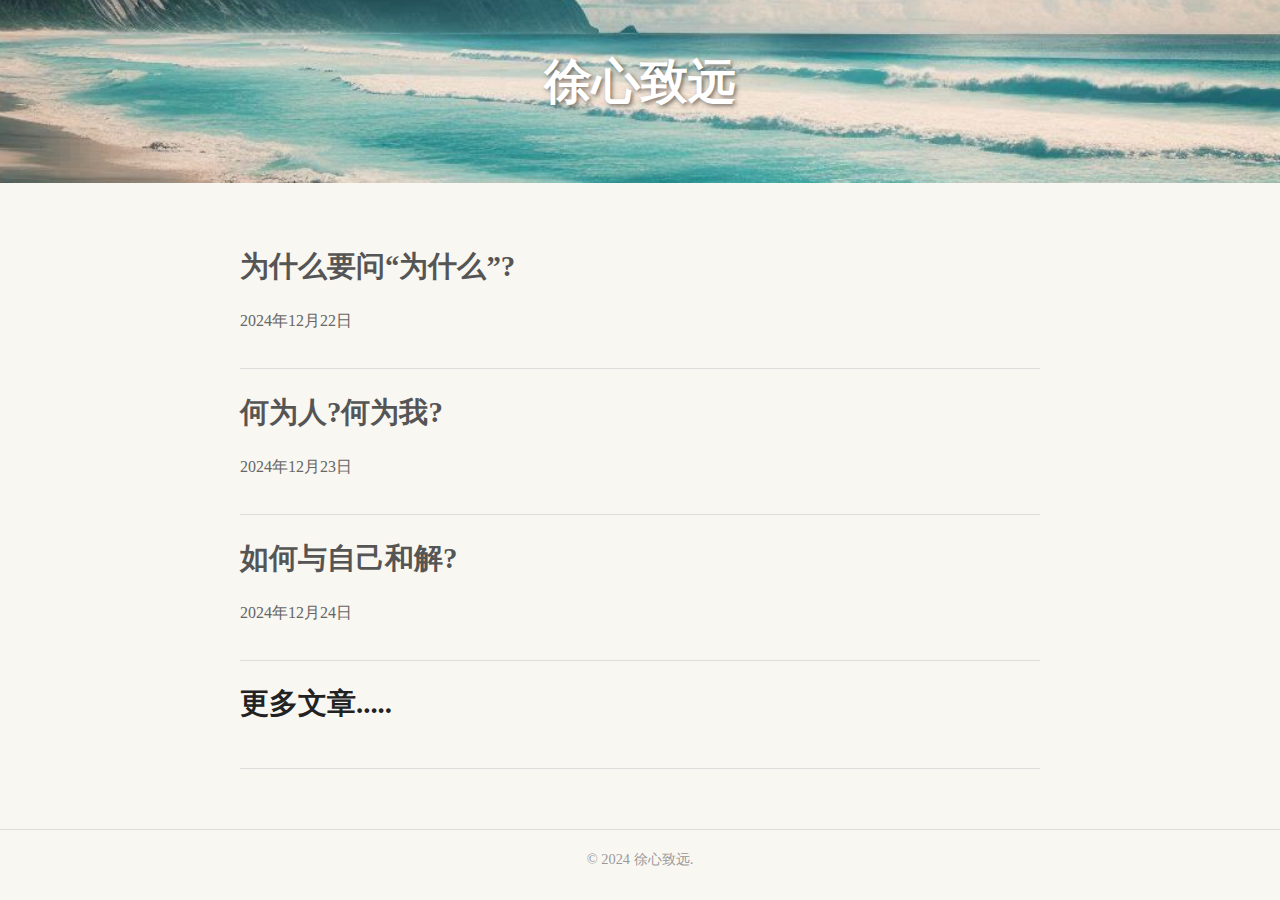
<file: index.html>
<!DOCTYPE html>
<html lang="en">
<head>
    <meta charset="UTF-8">
    <meta name="viewport" content="width=device-width, initial-scale=1.0">
    <title>徐心致远</title>
    <style>
        body {
            font-family: 'Georgia', serif;
            margin: 0;
            padding: 0;
            background-color: #f9f7f2;
            color: #333;
        }
        header {
            background: url('header_background.JPG') no-repeat center/cover;
            text-align: center;
            padding: 50px 20px;
            color: #fff;
        }
        header h1 {
            font-size: 3rem;
            margin: 0;
            text-shadow: 2px 2px 4px rgba(0, 0, 0, 0.5);
        }
        header p {
            font-size: 1.2rem;
            margin-top: 10px;
        }
        .container {
            max-width: 800px;
            margin: 20px auto;
            padding: 20px;
        }
        .article-preview {
            border-bottom: 1px solid #ddd;
            padding-bottom: 20px;
            margin-bottom: 20px;
        }
        .article-preview h2 {
            font-size: 1.8rem;
            color: #222;
        }
        .article-preview a {
            text-decoration: none;
            color: #555;
        }
        .article-preview a:hover {
            color: #000;
        }
        .article-preview p {
            font-size: 1rem;
            color: #666;
        }
        footer {
            text-align: center;
            padding: 20px;
            font-size: 0.9rem;
            color: #999;
            border-top: 1px solid #ddd;
        }
    </style>
</head>
<body>
    <header>
        <h1>徐心致远</h1>
        <p></p>
    </header>
    <div class="container">
        <div class="article-preview">
            <h2><a href="article.html">为什么要问“为什么”?</a></h2>
            <p>2024年12月22日</p>
            <p></p>
        </div>
        <div class="article-preview">
            <h2><a href="article1.html">何为人?何为我?</a></h2>
            <p>2024年12月23日</p>
            <p></p>
        </div>     
        <div class="article-preview">
            <h2><a href="article2.html">如何与自己和解?</a></h2>
            <p>2024年12月24日</p>
            <p></p>
        </div>  
        <div class="article-preview">
            <h2>更多文章.....</h2>
        </div>       
    </div>
    <footer>
        &copy; 2024 徐心致远.
    </footer>
</body>
</html>
</file>
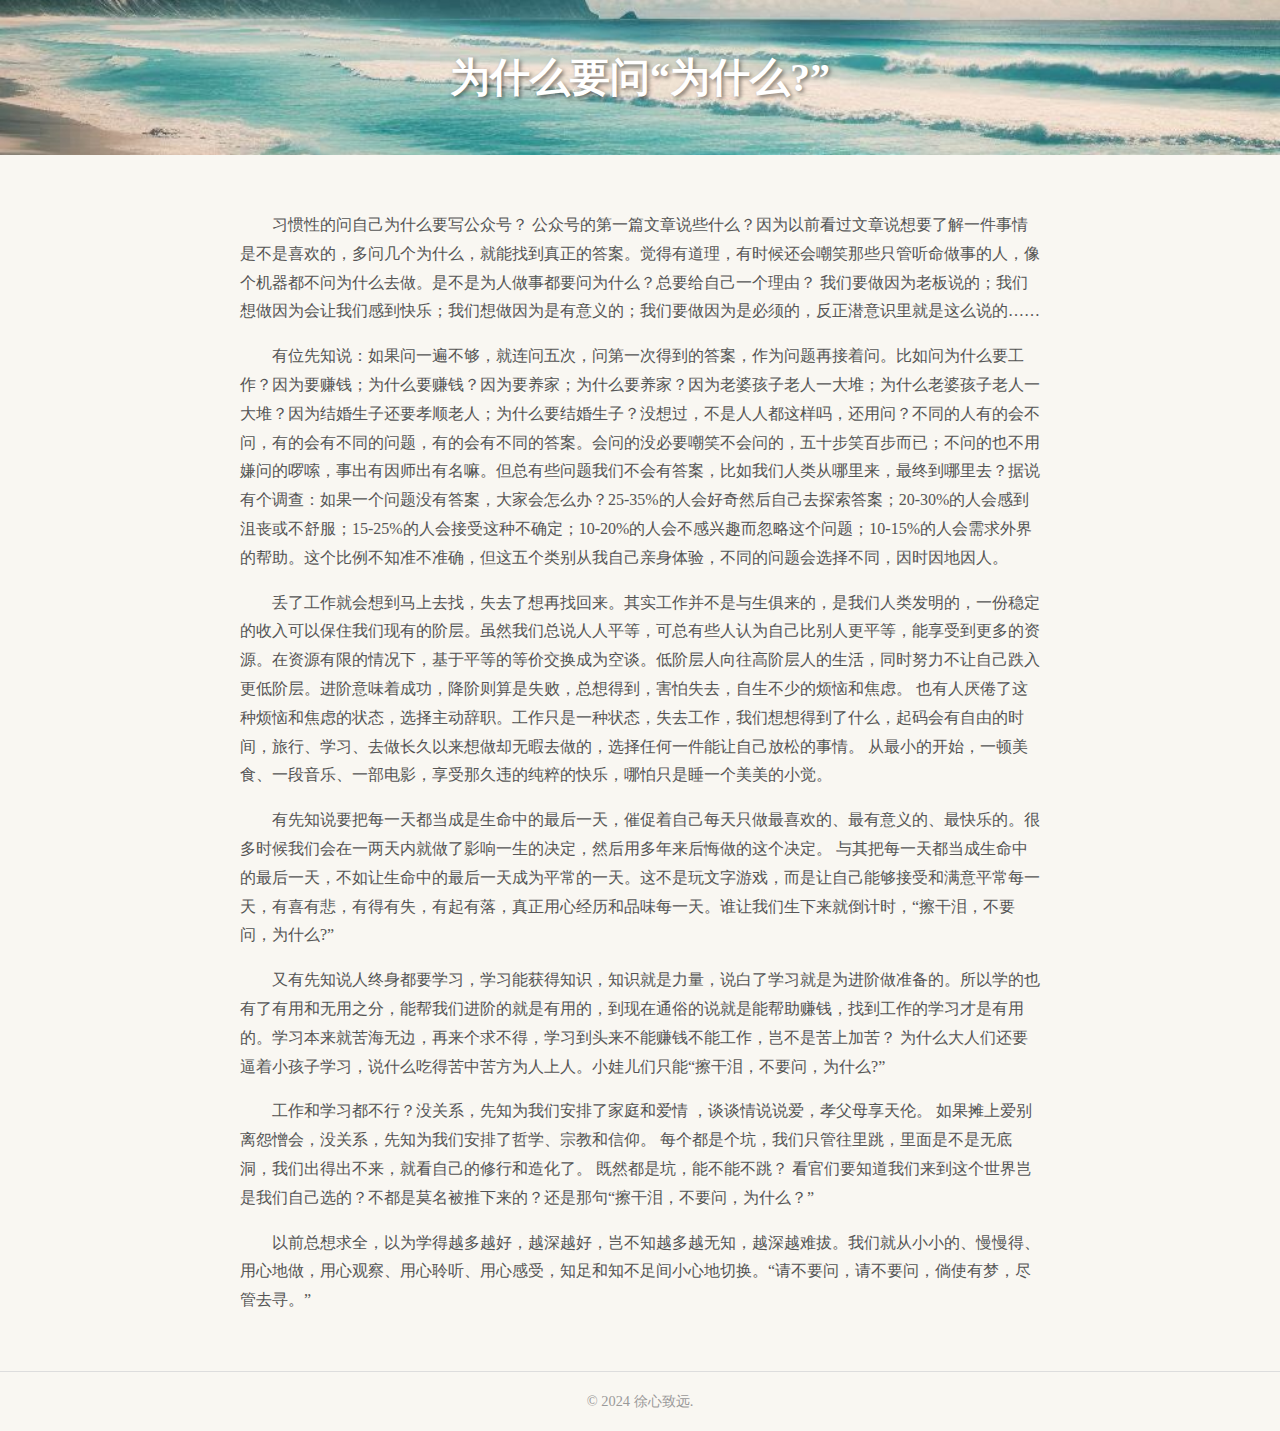
<file: article.html>
<!DOCTYPE html>
<html lang="en">
<head>
    <meta charset="UTF-8">
    <meta name="viewport" content="width=device-width, initial-scale=1.0">
    <title>徐心致远 - 为什么要问“为什么?”</title>
    <style>
        body {
            font-family: 'Georgia', serif;
            margin: 0;
            padding: 0;
            background-color: #f9f7f2;
            color: #333;
        }
        header {
            background: url('header_background.JPG') no-repeat center/cover;
            text-align: center;
            padding: 50px 20px;
            color: #fff;
        }
        header h1 {
            font-size: 2.5rem;
            margin: 0;
            text-shadow: 2px 2px 4px rgba(0, 0, 0, 0.5);
        }
        .container {
            max-width: 800px;
            margin: 20px auto;
            padding: 20px;
        }
        article {
            line-height: 1.8;
            font-size: 1rem;
            color: #555;
        }
        article h2 {
            font-size: 1.5rem;
            color: #333;
            margin-bottom: 10px;
        }
        article p {
            text-indent: 2em;
        }
        footer {
            text-align: center;
            padding: 20px;
            font-size: 0.9rem;
            color: #999;
            border-top: 1px solid #ddd;
        }
    </style>
</head>
<body>
    <header>
        <h1>为什么要问“为什么?”</h1>
    </header>
    <div class="container">
        <article>
            <p>习惯性的问自己为什么要写公众号？ 公众号的第一篇文章说些什么？因为以前看过文章说想要了解一件事情是不是喜欢的，多问几个为什么，就能找到真正的答案。觉得有道理，有时候还会嘲笑那些只管听命做事的人，像个机器都不问为什么去做。是不是为人做事都要问为什么？总要给自己一个理由？ 我们要做因为老板说的；我们想做因为会让我们感到快乐；我们想做因为是有意义的；我们要做因为是必须的，反正潜意识里就是这么说的……</p>

            <p>有位先知说：如果问一遍不够，就连问五次，问第一次得到的答案，作为问题再接着问。比如问为什么要工作？因为要赚钱；为什么要赚钱？因为要养家；为什么要养家？因为老婆孩子老人一大堆；为什么老婆孩子老人一大堆？因为结婚生子还要孝顺老人；为什么要结婚生子？没想过，不是人人都这样吗，还用问？不同的人有的会不问，有的会有不同的问题，有的会有不同的答案。会问的没必要嘲笑不会问的，五十步笑百步而已；不问的也不用嫌问的啰嗦，事出有因师出有名嘛。但总有些问题我们不会有答案，比如我们人类从哪里来，最终到哪里去？据说有个调查：如果一个问题没有答案，大家会怎么办？25-35%的人会好奇然后自己去探索答案；20-30%的人会感到沮丧或不舒服；15-25%的人会接受这种不确定；10-20%的人会不感兴趣而忽略这个问题；10-15%的人会需求外界的帮助。这个比例不知准不准确，但这五个类别从我自己亲身体验，不同的问题会选择不同，因时因地因人。</p>

            <p>丢了工作就会想到马上去找，失去了想再找回来。其实工作并不是与生俱来的，是我们人类发明的，一份稳定的收入可以保住我们现有的阶层。虽然我们总说人人平等，可总有些人认为自己比别人更平等，能享受到更多的资源。在资源有限的情况下，基于平等的等价交换成为空谈。低阶层人向往高阶层人的生活，同时努力不让自己跌入更低阶层。进阶意味着成功，降阶则算是失败，总想得到，害怕失去，自生不少的烦恼和焦虑。 也有人厌倦了这种烦恼和焦虑的状态，选择主动辞职。工作只是一种状态，失去工作，我们想想得到了什么，起码会有自由的时间，旅行、学习、去做长久以来想做却无暇去做的，选择任何一件能让自己放松的事情。 从最小的开始，一顿美食、一段音乐、一部电影，享受那久违的纯粹的快乐，哪怕只是睡一个美美的小觉。</p>

            <p>有先知说要把每一天都当成是生命中的最后一天，催促着自己每天只做最喜欢的、最有意义的、最快乐的。很多时候我们会在一两天内就做了影响一生的决定，然后用多年来后悔做的这个决定。 与其把每一天都当成生命中的最后一天，不如让生命中的最后一天成为平常的一天。这不是玩文字游戏，而是让自己能够接受和满意平常每一天，有喜有悲，有得有失，有起有落，真正用心经历和品味每一天。谁让我们生下来就倒计时，“擦干泪，不要问，为什么?”</p>

            <p>又有先知说人终身都要学习，学习能获得知识，知识就是力量，说白了学习就是为进阶做准备的。所以学的也有了有用和无用之分，能帮我们进阶的就是有用的，到现在通俗的说就是能帮助赚钱，找到工作的学习才是有用的。学习本来就苦海无边，再来个求不得，学习到头来不能赚钱不能工作，岂不是苦上加苦？ 为什么大人们还要逼着小孩子学习，说什么吃得苦中苦方为人上人。小娃儿们只能“擦干泪，不要问，为什么?”</p>

            <p>工作和学习都不行？没关系，先知为我们安排了家庭和爱情 ，谈谈情说说爱，孝父母享天伦。 如果摊上爱别离怨憎会，没关系，先知为我们安排了哲学、宗教和信仰。 每个都是个坑，我们只管往里跳，里面是不是无底洞，我们出得出不来，就看自己的修行和造化了。 既然都是坑，能不能不跳？ 看官们要知道我们来到这个世界岂是我们自己选的？不都是莫名被推下来的？还是那句“擦干泪，不要问，为什么？”</p>

            <p>以前总想求全，以为学得越多越好，越深越好，岂不知越多越无知，越深越难拔。我们就从小小的、慢慢得、用心地做，用心观察、用心聆听、用心感受，知足和知不足间小心地切换。“请不要问，请不要问，倘使有梦，尽管去寻。”</p>
        </article>
    </div>
    <footer>
        &copy; 2024 徐心致远.
    </footer>
</body>
</html>
</file>
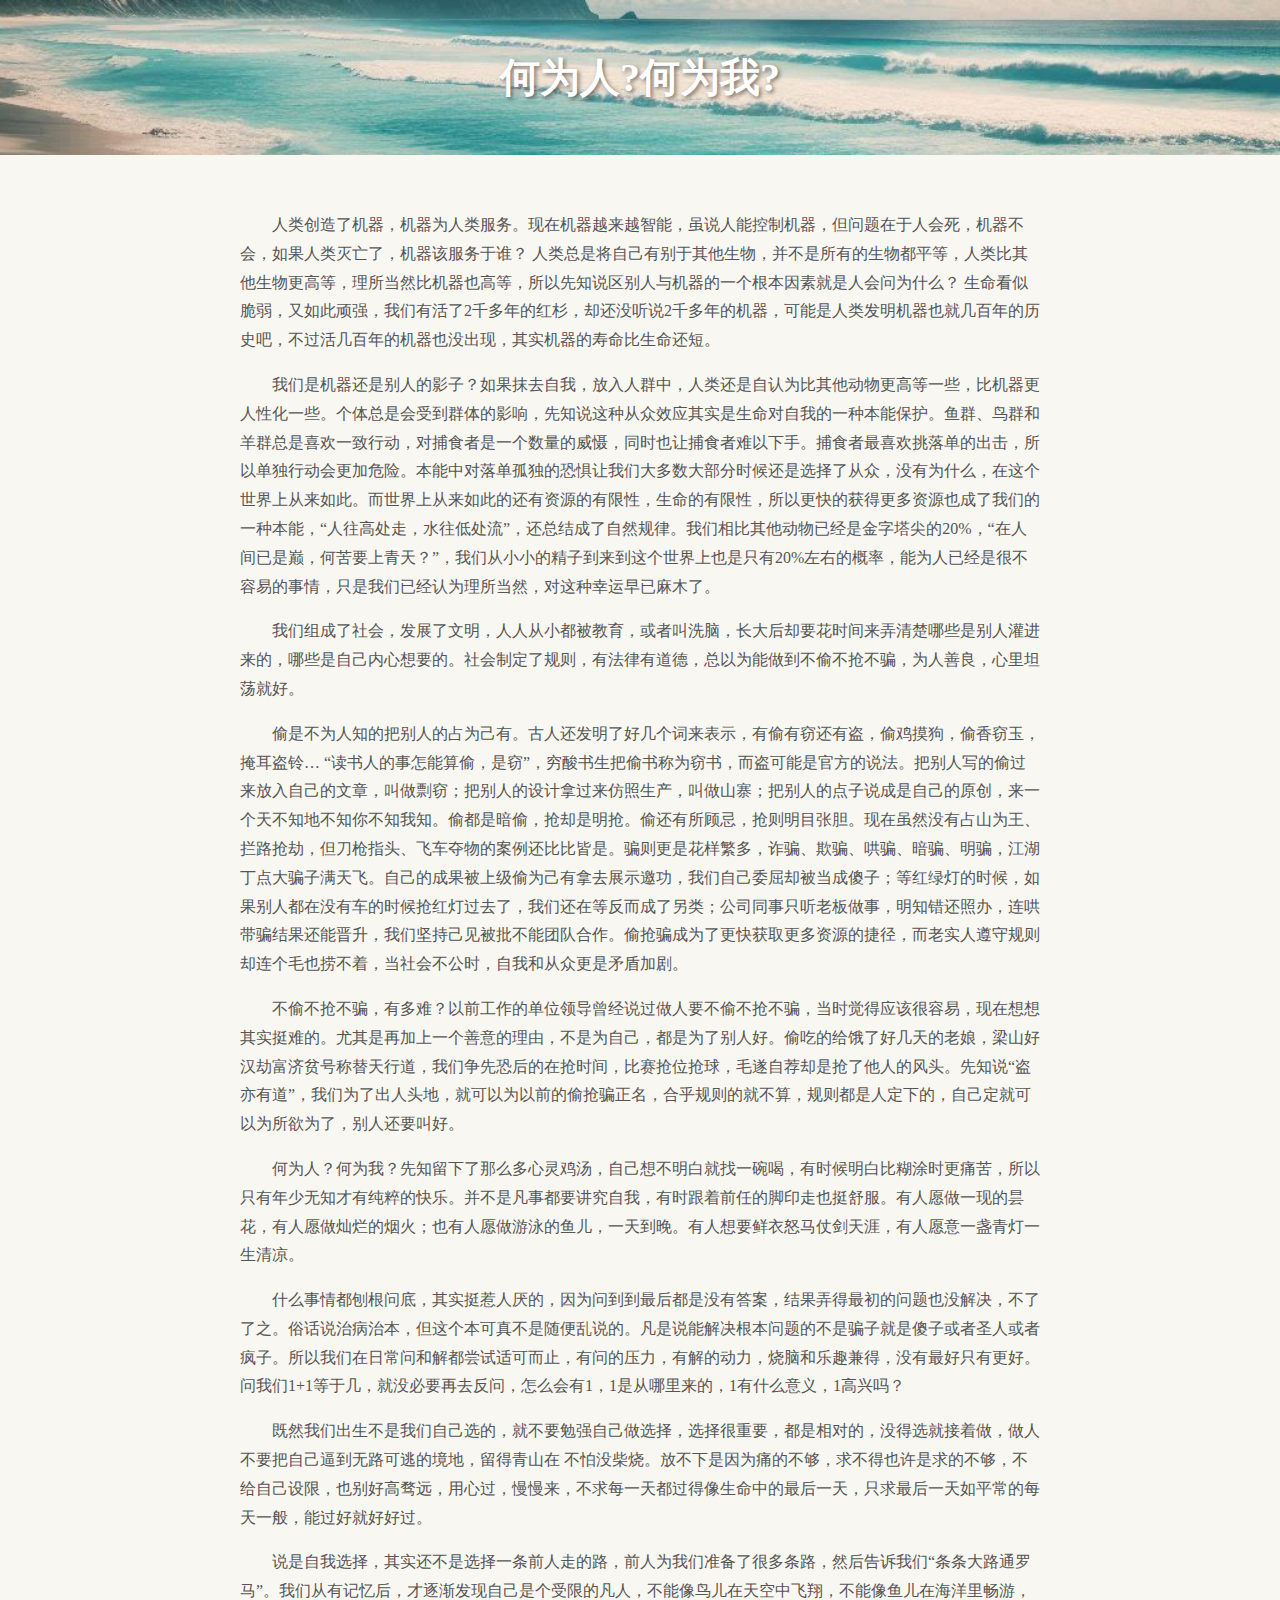
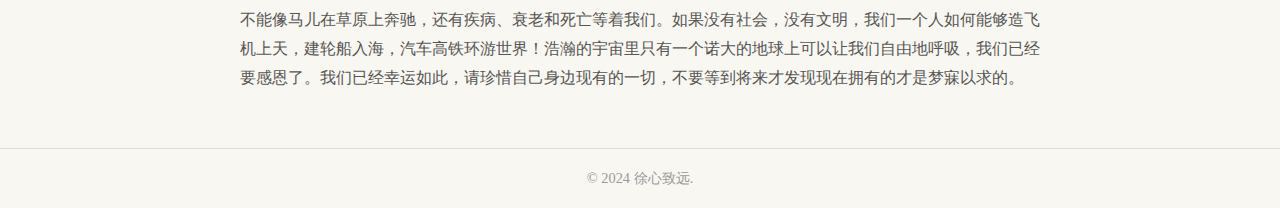
<file: article1.html>
<!DOCTYPE html>
<html lang="en">
<head>
    <meta charset="UTF-8">
    <meta name="viewport" content="width=device-width, initial-scale=1.0">
    <title>徐心致远 - 何为人?何为我?</title>
    <style>
        body {
            font-family: 'Georgia', serif;
            margin: 0;
            padding: 0;
            background-color: #f9f7f2;
            color: #333;
        }
        header {
            background: url('header_background.JPG') no-repeat center/cover;
            text-align: center;
            padding: 50px 20px;
            color: #fff;
        }
        header h1 {
            font-size: 2.5rem;
            margin: 0;
            text-shadow: 2px 2px 4px rgba(0, 0, 0, 0.5);
        }
        .container {
            max-width: 800px;
            margin: 20px auto;
            padding: 20px;
        }
        article {
            line-height: 1.8;
            font-size: 1rem;
            color: #555;
        }
        article h2 {
            font-size: 1.5rem;
            color: #333;
            margin-bottom: 10px;
        }
        article p {
            text-indent: 2em;
        }
        footer {
            text-align: center;
            padding: 20px;
            font-size: 0.9rem;
            color: #999;
            border-top: 1px solid #ddd;
        }
    </style>
</head>
<body>
    <header>
        <h1>何为人?何为我?</h1>
    </header>
    <div class="container">
        <article>
            <p>人类创造了机器，机器为人类服务。现在机器越来越智能，虽说人能控制机器，但问题在于人会死，机器不会，如果人类灭亡了，机器该服务于谁？ 人类总是将自己有别于其他生物，并不是所有的生物都平等，人类比其他生物更高等，理所当然比机器也高等，所以先知说区别人与机器的一个根本因素就是人会问为什么？ 生命看似脆弱，又如此顽强，我们有活了2千多年的红杉，却还没听说2千多年的机器，可能是人类发明机器也就几百年的历史吧，不过活几百年的机器也没出现，其实机器的寿命比生命还短。</p>

<p>我们是机器还是别人的影子？如果抹去自我，放入人群中，人类还是自认为比其他动物更高等一些，比机器更人性化一些。个体总是会受到群体的影响，先知说这种从众效应其实是生命对自我的一种本能保护。鱼群、鸟群和羊群总是喜欢一致行动，对捕食者是一个数量的威慑，同时也让捕食者难以下手。捕食者最喜欢挑落单的出击，所以单独行动会更加危险。本能中对落单孤独的恐惧让我们大多数大部分时候还是选择了从众，没有为什么，在这个世界上从来如此。而世界上从来如此的还有资源的有限性，生命的有限性，所以更快的获得更多资源也成了我们的一种本能，“人往高处走，水往低处流”，还总结成了自然规律。我们相比其他动物已经是金字塔尖的20%，“在人间已是巅，何苦要上青天？”，我们从小小的精子到来到这个世界上也是只有20%左右的概率，能为人已经是很不容易的事情，只是我们已经认为理所当然，对这种幸运早已麻木了。</p>
<p>我们组成了社会，发展了文明，人人从小都被教育，或者叫洗脑，长大后却要花时间来弄清楚哪些是别人灌进来的，哪些是自己内心想要的。社会制定了规则，有法律有道德，总以为能做到不偷不抢不骗，为人善良，心里坦荡就好。</p>

<p>偷是不为人知的把别人的占为己有。古人还发明了好几个词来表示，有偷有窃还有盗，偷鸡摸狗，偷香窃玉，掩耳盗铃… “读书人的事怎能算偷，是窃”，穷酸书生把偷书称为窃书，而盗可能是官方的说法。把别人写的偷过来放入自己的文章，叫做剽窃；把别人的设计拿过来仿照生产，叫做山寨；把别人的点子说成是自己的原创，来一个天不知地不知你不知我知。偷都是暗偷，抢却是明抢。偷还有所顾忌，抢则明目张胆。现在虽然没有占山为王、拦路抢劫，但刀枪指头、飞车夺物的案例还比比皆是。骗则更是花样繁多，诈骗、欺骗、哄骗、暗骗、明骗，江湖丁点大骗子满天飞。自己的成果被上级偷为己有拿去展示邀功，我们自己委屈却被当成傻子；等红绿灯的时候，如果别人都在没有车的时候抢红灯过去了，我们还在等反而成了另类；公司同事只听老板做事，明知错还照办，连哄带骗结果还能晋升，我们坚持己见被批不能团队合作。偷抢骗成为了更快获取更多资源的捷径，而老实人遵守规则却连个毛也捞不着，当社会不公时，自我和从众更是矛盾加剧。</p>

<p>不偷不抢不骗，有多难？以前工作的单位领导曾经说过做人要不偷不抢不骗，当时觉得应该很容易，现在想想其实挺难的。尤其是再加上一个善意的理由，不是为自己，都是为了别人好。偷吃的给饿了好几天的老娘，梁山好汉劫富济贫号称替天行道，我们争先恐后的在抢时间，比赛抢位抢球，毛遂自荐却是抢了他人的风头。先知说“盗亦有道”，我们为了出人头地，就可以为以前的偷抢骗正名，合乎规则的就不算，规则都是人定下的，自己定就可以为所欲为了，别人还要叫好。</p>

<p>何为人？何为我？先知留下了那么多心灵鸡汤，自己想不明白就找一碗喝，有时候明白比糊涂时更痛苦，所以只有年少无知才有纯粹的快乐。并不是凡事都要讲究自我，有时跟着前任的脚印走也挺舒服。有人愿做一现的昙花，有人愿做灿烂的烟火；也有人愿做游泳的鱼儿，一天到晚。有人想要鲜衣怒马仗剑天涯，有人愿意一盏青灯一生清凉。</p>

<p>什么事情都刨根问底，其实挺惹人厌的，因为问到到最后都是没有答案，结果弄得最初的问题也没解决，不了了之。俗话说治病治本，但这个本可真不是随便乱说的。凡是说能解决根本问题的不是骗子就是傻子或者圣人或者疯子。所以我们在日常问和解都尝试适可而止，有问的压力，有解的动力，烧脑和乐趣兼得，没有最好只有更好。问我们1+1等于几，就没必要再去反问，怎么会有1，1是从哪里来的，1有什么意义，1高兴吗？</p>

<p>既然我们出生不是我们自己选的，就不要勉强自己做选择，选择很重要，都是相对的，没得选就接着做，做人不要把自己逼到无路可逃的境地，留得青山在 不怕没柴烧。放不下是因为痛的不够，求不得也许是求的不够，不给自己设限，也别好高骛远，用心过，慢慢来，不求每一天都过得像生命中的最后一天，只求最后一天如平常的每天一般，能过好就好好过。</p>


<p>说是自我选择，其实还不是选择一条前人走的路，前人为我们准备了很多条路，然后告诉我们“条条大路通罗马”。我们从有记忆后，才逐渐发现自己是个受限的凡人，不能像鸟儿在天空中飞翔，不能像鱼儿在海洋里畅游，不能像马儿在草原上奔驰，还有疾病、衰老和死亡等着我们。如果没有社会，没有文明，我们一个人如何能够造飞机上天，建轮船入海，汽车高铁环游世界！浩瀚的宇宙里只有一个诺大的地球上可以让我们自由地呼吸，我们已经要感恩了。我们已经幸运如此，请珍惜自己身边现有的一切，不要等到将来才发现现在拥有的才是梦寐以求的。</p>
        </article>
    </div>
    <footer>
        &copy; 2024 徐心致远.
    </footer>
</body>
</html>
</file>
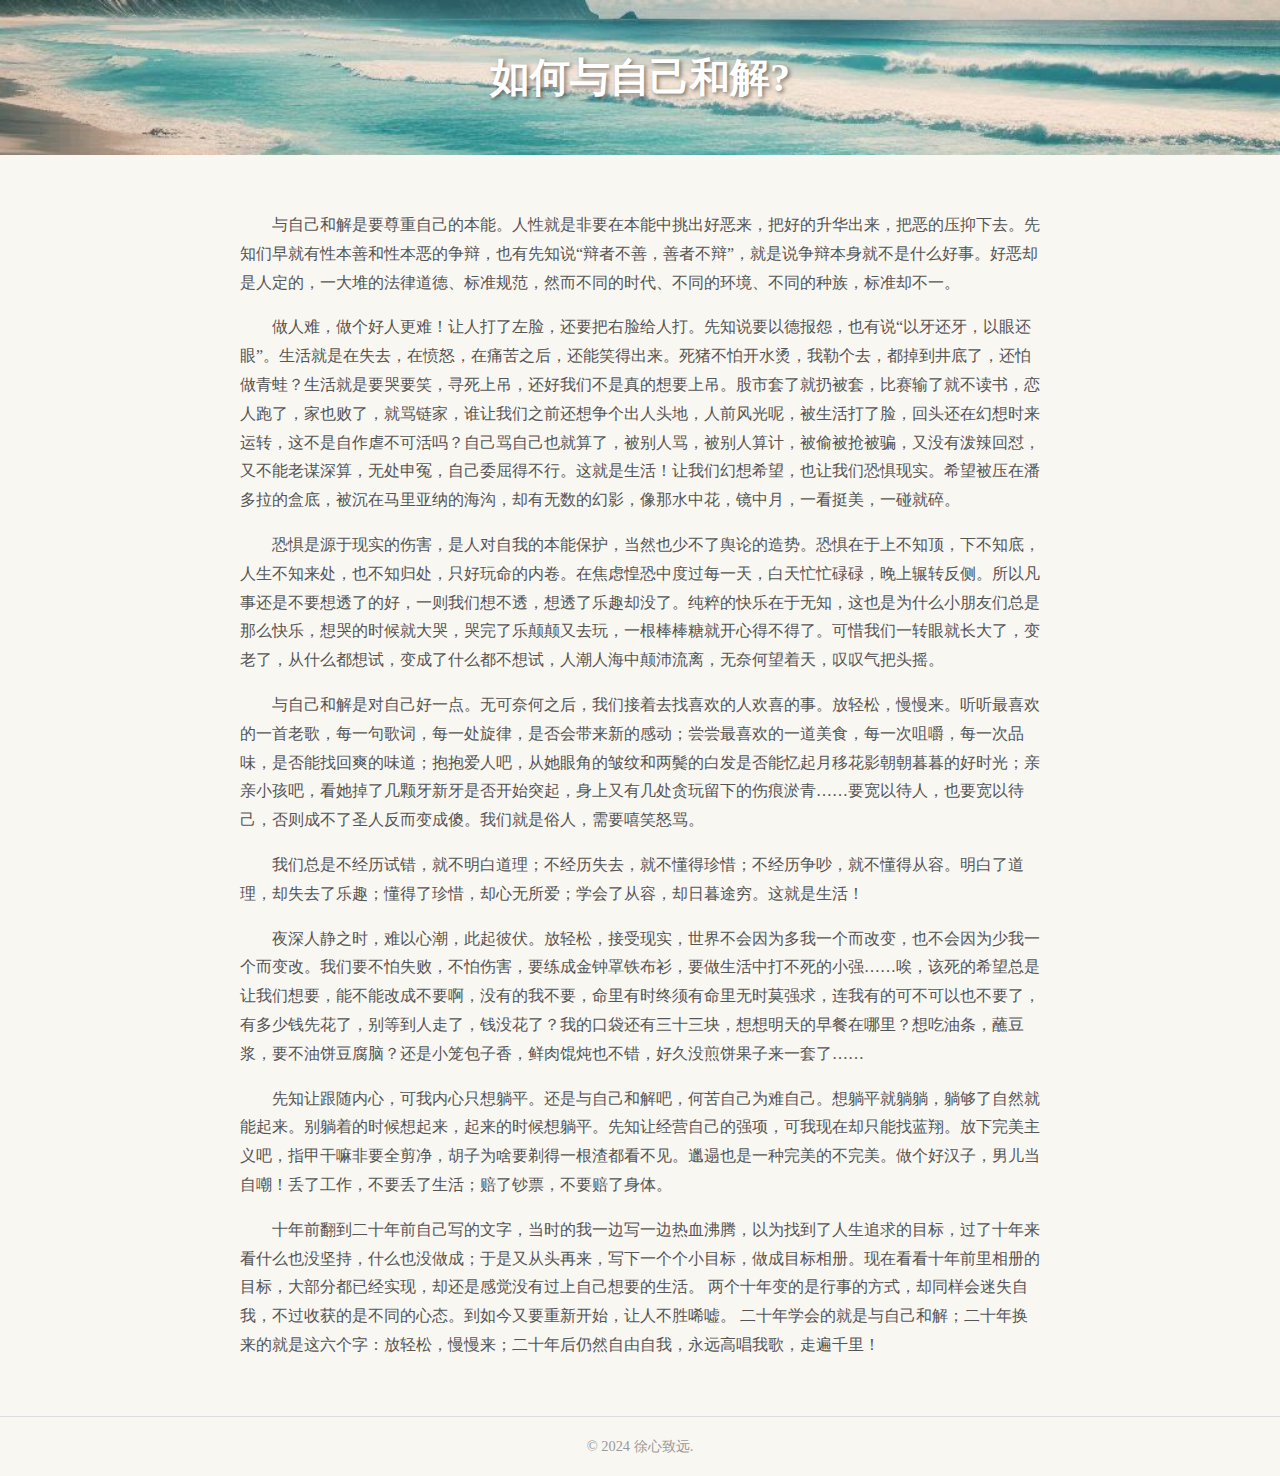
<file: article2.html>
<!DOCTYPE html>
<html lang="en">
<head>
    <meta charset="UTF-8">
    <meta name="viewport" content="width=device-width, initial-scale=1.0">
    <title>徐心致远 - 如何与自己和解?</title>
    <style>
        body {
            font-family: 'Georgia', serif;
            margin: 0;
            padding: 0;
            background-color: #f9f7f2;
            color: #333;
        }
        header {
            background: url('header_background.JPG') no-repeat center/cover;
            text-align: center;
            padding: 50px 20px;
            color: #fff;
        }
        header h1 {
            font-size: 2.5rem;
            margin: 0;
            text-shadow: 2px 2px 4px rgba(0, 0, 0, 0.5);
        }
        .container {
            max-width: 800px;
            margin: 20px auto;
            padding: 20px;
        }
        article {
            line-height: 1.8;
            font-size: 1rem;
            color: #555;
        }
        article h2 {
            font-size: 1.5rem;
            color: #333;
            margin-bottom: 10px;
        }
        article p {
            text-indent: 2em;
        }
        footer {
            text-align: center;
            padding: 20px;
            font-size: 0.9rem;
            color: #999;
            border-top: 1px solid #ddd;
        }
    </style>
</head>
<body>
    <header>
        <h1>如何与自己和解?</h1>
    </header>
    <div class="container">
        <article>
            <p>与自己和解是要尊重自己的本能。人性就是非要在本能中挑出好恶来，把好的升华出来，把恶的压抑下去。先知们早就有性本善和性本恶的争辩，也有先知说“辩者不善，善者不辩”，就是说争辩本身就不是什么好事。好恶却是人定的，一大堆的法律道德、标准规范，然而不同的时代、不同的环境、不同的种族，标准却不一。</p>

<p>做人难，做个好人更难！让人打了左脸，还要把右脸给人打。先知说要以德报怨，也有说“以牙还牙，以眼还眼”。生活就是在失去，在愤怒，在痛苦之后，还能笑得出来。死猪不怕开水烫，我勒个去，都掉到井底了，还怕做青蛙？生活就是要哭要笑，寻死上吊，还好我们不是真的想要上吊。股市套了就扔被套，比赛输了就不读书，恋人跑了，家也败了，就骂链家，谁让我们之前还想争个出人头地，人前风光呢，被生活打了脸，回头还在幻想时来运转，这不是自作虐不可活吗？自己骂自己也就算了，被别人骂，被别人算计，被偷被抢被骗，又没有泼辣回怼，又不能老谋深算，无处申冤，自己委屈得不行。这就是生活！让我们幻想希望，也让我们恐惧现实。希望被压在潘多拉的盒底，被沉在马里亚纳的海沟，却有无数的幻影，像那水中花，镜中月，一看挺美，一碰就碎。</p>

<p>恐惧是源于现实的伤害，是人对自我的本能保护，当然也少不了舆论的造势。恐惧在于上不知顶，下不知底，人生不知来处，也不知归处，只好玩命的内卷。在焦虑惶恐中度过每一天，白天忙忙碌碌，晚上辗转反侧。所以凡事还是不要想透了的好，一则我们想不透，想透了乐趣却没了。纯粹的快乐在于无知，这也是为什么小朋友们总是那么快乐，想哭的时候就大哭，哭完了乐颠颠又去玩，一根棒棒糖就开心得不得了。可惜我们一转眼就长大了，变老了，从什么都想试，变成了什么都不想试，人潮人海中颠沛流离，无奈何望着天，叹叹气把头摇。</p>

<p>与自己和解是对自己好一点。无可奈何之后，我们接着去找喜欢的人欢喜的事。放轻松，慢慢来。听听最喜欢的一首老歌，每一句歌词，每一处旋律，是否会带来新的感动；尝尝最喜欢的一道美食，每一次咀嚼，每一次品味，是否能找回爽的味道；抱抱爱人吧，从她眼角的皱纹和两鬓的白发是否能忆起月移花影朝朝暮暮的好时光；亲亲小孩吧，看她掉了几颗牙新牙是否开始突起，身上又有几处贪玩留下的伤痕淤青……要宽以待人，也要宽以待己，否则成不了圣人反而变成傻。我们就是俗人，需要嘻笑怒骂。</p>

<p>我们总是不经历试错，就不明白道理；不经历失去，就不懂得珍惜；不经历争吵，就不懂得从容。明白了道理，却失去了乐趣；懂得了珍惜，却心无所爱；学会了从容，却日暮途穷。这就是生活！</p>

<p>夜深人静之时，难以心潮，此起彼伏。放轻松，接受现实，世界不会因为多我一个而改变，也不会因为少我一个而变改。我们要不怕失败，不怕伤害，要练成金钟罩铁布衫，要做生活中打不死的小强……唉，该死的希望总是让我们想要，能不能改成不要啊，没有的我不要，命里有时终须有命里无时莫强求，连我有的可不可以也不要了，有多少钱先花了，别等到人走了，钱没花了？我的口袋还有三十三块，想想明天的早餐在哪里？想吃油条，蘸豆浆，要不油饼豆腐脑？还是小笼包子香，鲜肉馄炖也不错，好久没煎饼果子来一套了……</p>

<p>先知让跟随内心，可我内心只想躺平。还是与自己和解吧，何苦自己为难自己。想躺平就躺躺，躺够了自然就能起来。别躺着的时候想起来，起来的时候想躺平。先知让经营自己的强项，可我现在却只能找蓝翔。放下完美主义吧，指甲干嘛非要全剪净，胡子为啥要剃得一根渣都看不见。邋遢也是一种完美的不完美。做个好汉子，男儿当自嘲！丢了工作，不要丢了生活；赔了钞票，不要赔了身体。</p>

<p>十年前翻到二十年前自己写的文字，当时的我一边写一边热血沸腾，以为找到了人生追求的目标，过了十年来看什么也没坚持，什么也没做成；于是又从头再来，写下一个个小目标，做成目标相册。现在看看十年前里相册的目标，大部分都已经实现，却还是感觉没有过上自己想要的生活。 两个十年变的是行事的方式，却同样会迷失自我，不过收获的是不同的心态。到如今又要重新开始，让人不胜唏嘘。 二十年学会的就是与自己和解；二十年换来的就是这六个字：放轻松，慢慢来；二十年后仍然自由自我，永远高唱我歌，走遍千里！</p>
        </article>
    </div>
    <footer>
        &copy; 2024 徐心致远.
    </footer>
</body>
</html>
</file>
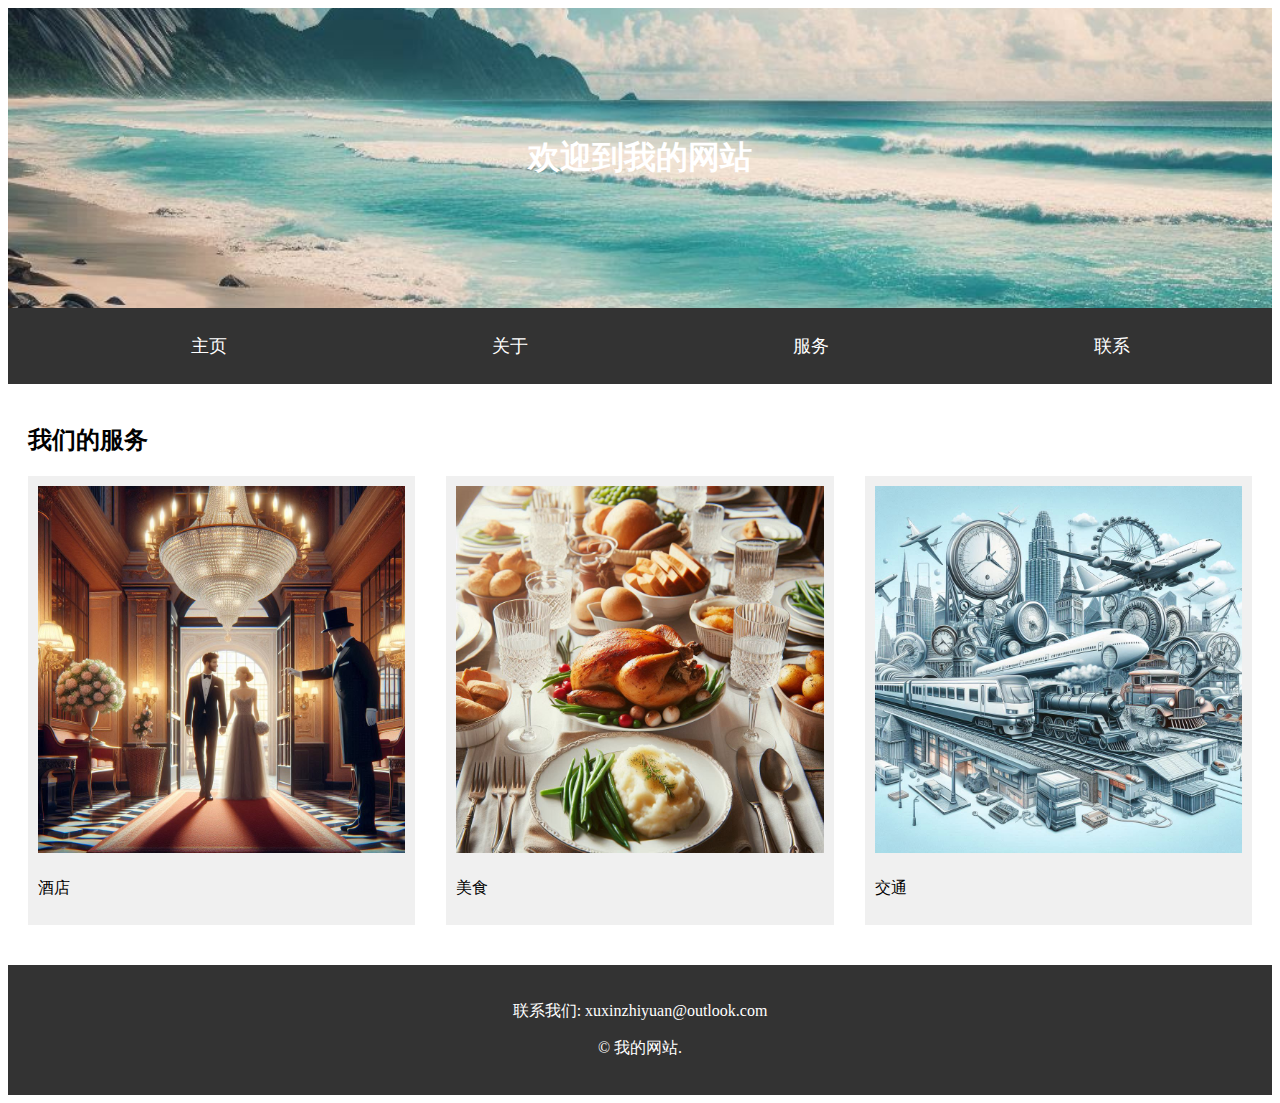
<file: sample_website_css.html>
<html>
<head>
    <meta charset="UTF-8">
    <meta name="viewport" content="width=device-width, initial-scale=1.0">
    <title>我的网站</title>
    <link rel="stylesheet" href="mystyle.css">
</head>
<body>

    <!-- Header Section with background image -->
    <header>
        <h1>欢迎到我的网站</h1>
    </header>

    <!-- Navigation Menu -->
    <nav>
        <ul>
            <li><a href="#home">主页</a></li>
            <li><a href="#about">关于</a></li>
            <li><a href="#gallery">服务</a></li>
            <li><a href="#contact">联系</a></li>
        </ul>
    </nav>

    <!-- Body Content -->
    <div class="content">
        <h2>我们的服务</h2>
        <div class="gallery">
            <div>
                <img src="hotel.JPG" alt="酒店">
                <p>酒店</p>
            </div>
            <div>
                <img src="food.JPG" alt="餐饮">
                <p>美食</p>
            </div>
            <div>
                <img src="transportation.JPG" alt="交通">
                <p>交通</p>
            </div>
        </div>
    </div>

    <!-- Footer Section -->
    <footer>
        <p>联系我们: xuxinzhiyuan@outlook.com</p>
        <p>&copy; 我的网站.</p>
    </footer>

</body>
</html>
</file>
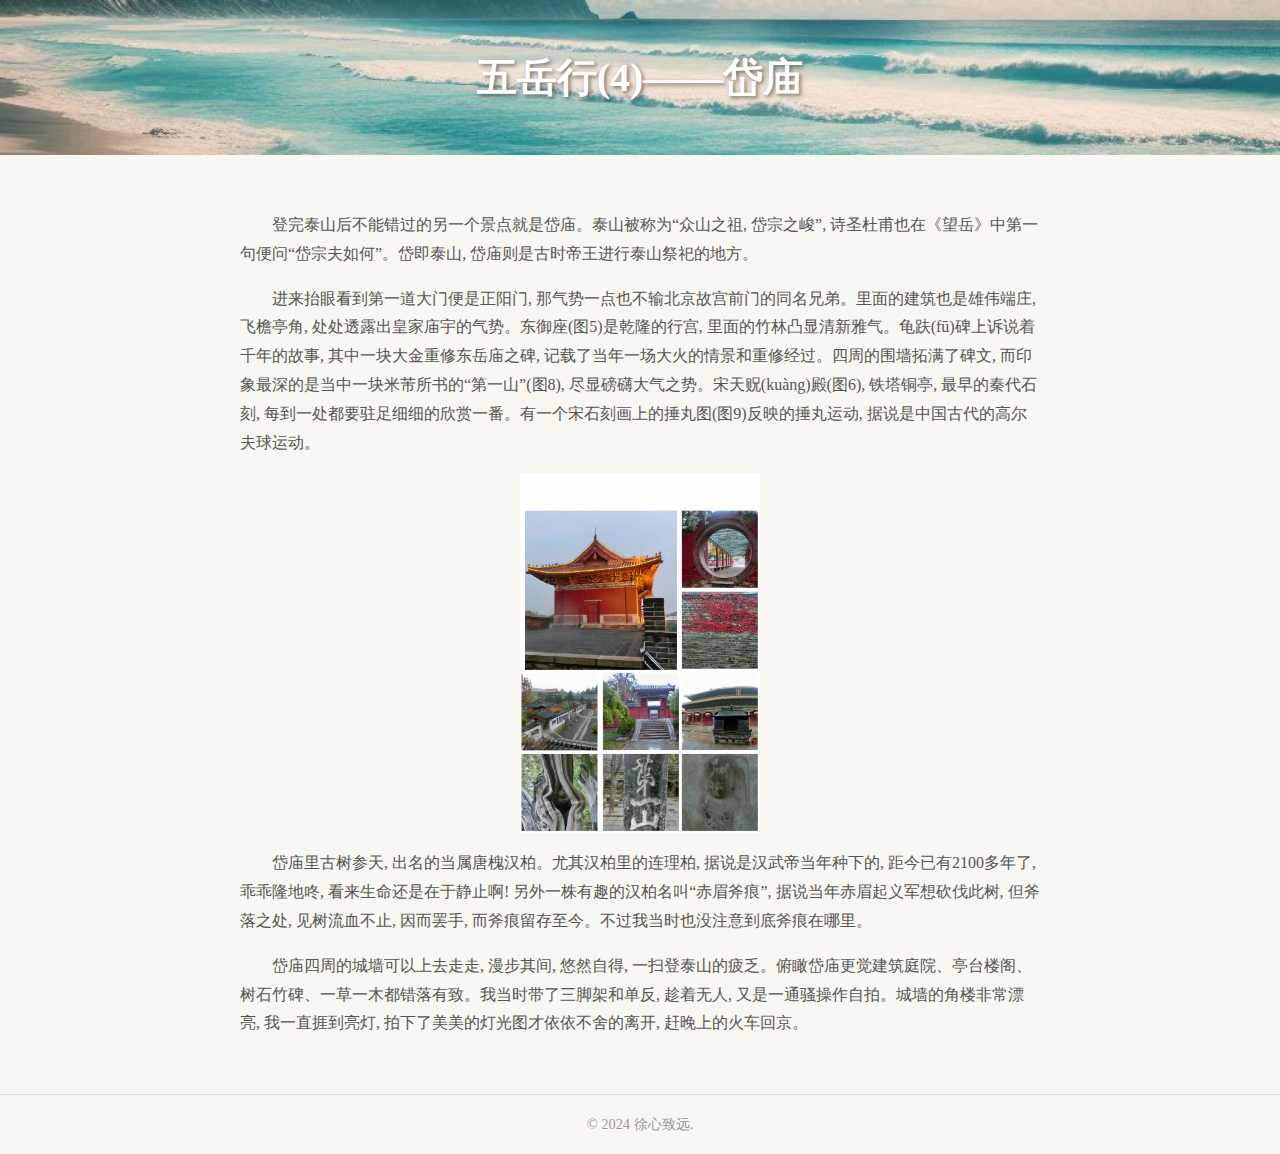
<file: travel/daimiao.html>
<!DOCTYPE html>
<html lang="en">
<head>
    <meta charset="UTF-8">
    <meta name="viewport" content="width=device-width, initial-scale=1.0">
    <title>五岳之东岳泰山</title>
    <style>
        body {
            font-family: 'Georgia', serif;
            margin: 0;
            padding: 0;
            background-color: #f9f7f2;
            color: #333;
        }
        header {
            background: url('https://xuxinzhiyuan.github.io/header_background.JPG') no-repeat center/cover;
            text-align: center;
            padding: 50px 20px;
            color: #fff;
        }
        header h1 {
            font-size: 2.5rem;
            margin: 0;
            text-shadow: 2px 2px 4px rgba(0, 0, 0, 0.5);
        }
        .container {
            max-width: 800px;
            margin: 20px auto;
            padding: 20px;
        }
        article {
            line-height: 1.8;
            font-size: 1rem;
            color: #555;
        }
        article h2 {
            font-size: 1.5rem;
            color: #333;
            margin-bottom: 10px;
        }
        article p {
            text-indent: 2em;
        }
        article div {
            display: flex;
            justify-content: center;
        }
        article img{
            width:30%;
            height:60%;
  
        }
        footer {
            text-align: center;
            padding: 20px;
            font-size: 0.9rem;
            color: #999;
            border-top: 1px solid #ddd;
        }
    </style>
</head>
<body>
    <header>
        <h1>五岳行(4)——岱庙</h1>
    </header>
    <div class="container">
        <article>
            <p>登完泰山后不能错过的另一个景点就是岱庙。泰山被称为“众山之祖, 岱宗之峻”, 诗圣杜甫也在《望岳》中第一句便问“岱宗夫如何”。岱即泰山, 岱庙则是古时帝王进行泰山祭祀的地方。</p>
<p>进来抬眼看到第一道大门便是正阳门, 那气势一点也不输北京故宫前门的同名兄弟。里面的建筑也是雄伟端庄, 飞檐亭角, 处处透露出皇家庙宇的气势。东御座(图5)是乾隆的行宫, 里面的竹林凸显清新雅气。龟趺(fū)碑上诉说着千年的故事, 其中一块大金重修东岳庙之碑, 记载了当年一场大火的情景和重修经过。四周的围墙拓满了碑文, 而印象最深的是当中一块米芾所书的“第一山”(图8), 尽显磅礴大气之势。宋天贶(kuàng)殿(图6), 铁塔铜亭, 最早的秦代石刻, 每到一处都要驻足细细的欣赏一番。有一个宋石刻画上的捶丸图(图9)反映的捶丸运动, 据说是中国古代的高尔夫球运动。</p>
<div><img src="daimiao.JPG"></div>
<p>岱庙里古树参天, 出名的当属唐槐汉柏。尤其汉柏里的连理柏, 据说是汉武帝当年种下的, 距今已有2100多年了, 乖乖隆地咚, 看来生命还是在于静止啊! 另外一株有趣的汉柏名叫“赤眉斧痕”, 据说当年赤眉起义军想砍伐此树, 但斧落之处, 见树流血不止, 因而罢手, 而斧痕留存至今。不过我当时也没注意到底斧痕在哪里。</p>
<p>岱庙四周的城墙可以上去走走, 漫步其间, 悠然自得, 一扫登泰山的疲乏。俯瞰岱庙更觉建筑庭院、亭台楼阁、树石竹碑、一草一木都错落有致。我当时带了三脚架和单反, 趁着无人, 又是一通骚操作自拍。城墙的角楼非常漂亮, 我一直捱到亮灯, 拍下了美美的灯光图才依依不舍的离开, 赶晚上的火车回京。</p>

        </article>
    </div>
    <footer>
        &copy; 2024 徐心致远.
    </footer>
</body>
</html>
</file>
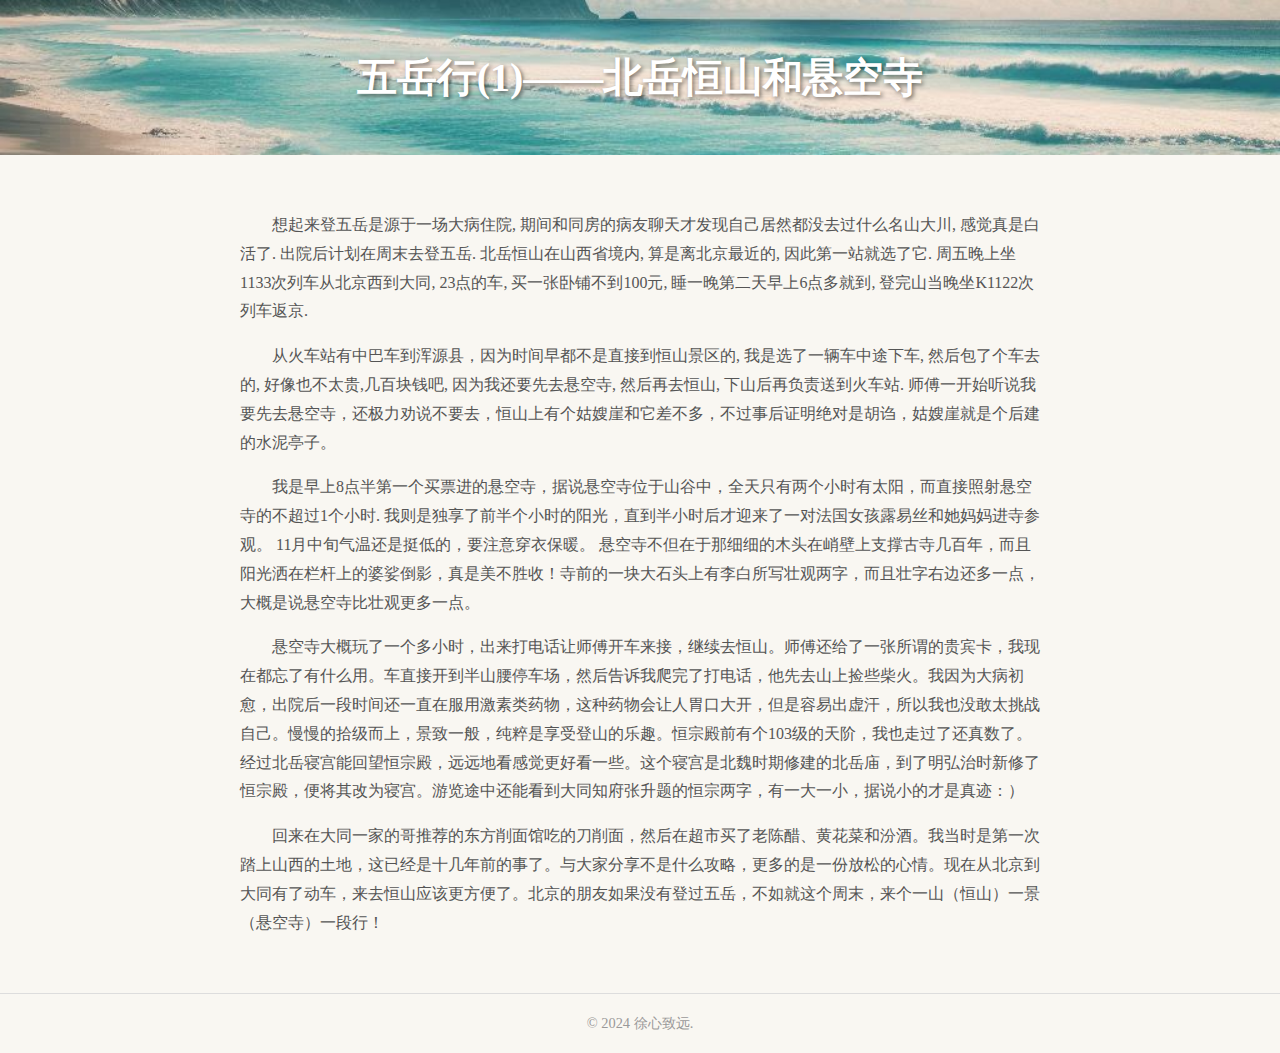
<file: travel/hengshan.html>
<!DOCTYPE html>
<html lang="en">
<head>
    <meta charset="UTF-8">
    <meta name="viewport" content="width=device-width, initial-scale=1.0">
    <title>五岳之北岳恒山</title>
    <style>
        body {
            font-family: 'Georgia', serif;
            margin: 0;
            padding: 0;
            background-color: #f9f7f2;
            color: #333;
        }
        header {
            background: url('https://xuxinzhiyuan.github.io/header_background.JPG') no-repeat center/cover;
            text-align: center;
            padding: 50px 20px;
            color: #fff;
        }
        header h1 {
            font-size: 2.5rem;
            margin: 0;
            text-shadow: 2px 2px 4px rgba(0, 0, 0, 0.5);
        }
        .container {
            max-width: 800px;
            margin: 20px auto;
            padding: 20px;
        }
        article {
            line-height: 1.8;
            font-size: 1rem;
            color: #555;
        }
        article h2 {
            font-size: 1.5rem;
            color: #333;
            margin-bottom: 10px;
        }
        article p {
            text-indent: 2em;
        }
        footer {
            text-align: center;
            padding: 20px;
            font-size: 0.9rem;
            color: #999;
            border-top: 1px solid #ddd;
        }
    </style>
</head>
<body>
    <header>
        <h1>五岳行(1)——北岳恒山和悬空寺</h1>
    </header>
    <div class="container">
        <article>
            <p>想起来登五岳是源于一场大病住院, 期间和同房的病友聊天才发现自己居然都没去过什么名山大川, 感觉真是白活了. 出院后计划在周末去登五岳. 北岳恒山在山西省境内, 算是离北京最近的, 因此第一站就选了它. 周五晚上坐1133次列车从北京西到大同, 23点的车, 买一张卧铺不到100元, 睡一晚第二天早上6点多就到, 登完山当晚坐K1122次列车返京.</p>

            <p>从火车站有中巴车到浑源县，因为时间早都不是直接到恒山景区的, 我是选了一辆车中途下车, 然后包了个车去的, 好像也不太贵,几百块钱吧, 因为我还要先去悬空寺, 然后再去恒山, 下山后再负责送到火车站. 师傅一开始听说我要先去悬空寺，还极力劝说不要去，恒山上有个姑嫂崖和它差不多，不过事后证明绝对是胡诌，姑嫂崖就是个后建的水泥亭子。 </p>

<p>我是早上8点半第一个买票进的悬空寺，据说悬空寺位于山谷中，全天只有两个小时有太阳，而直接照射悬空寺的不超过1个小时. 我则是独享了前半个小时的阳光，直到半小时后才迎来了一对法国女孩露易丝和她妈妈进寺参观。 11月中旬气温还是挺低的，要注意穿衣保暖。 悬空寺不但在于那细细的木头在峭壁上支撑古寺几百年，而且阳光洒在栏杆上的婆娑倒影，真是美不胜收！寺前的一块大石头上有李白所写壮观两字，而且壮字右边还多一点，大概是说悬空寺比壮观更多一点。</p>

<p>悬空寺大概玩了一个多小时，出来打电话让师傅开车来接，继续去恒山。师傅还给了一张所谓的贵宾卡，我现在都忘了有什么用。车直接开到半山腰停车场，然后告诉我爬完了打电话，他先去山上捡些柴火。我因为大病初愈，出院后一段时间还一直在服用激素类药物，这种药物会让人胃口大开，但是容易出虚汗，所以我也没敢太挑战自己。慢慢的拾级而上，景致一般，纯粹是享受登山的乐趣。恒宗殿前有个103级的天阶，我也走过了还真数了。经过北岳寝宫能回望恒宗殿，远远地看感觉更好看一些。这个寝宫是北魏时期修建的北岳庙，到了明弘治时新修了恒宗殿，便将其改为寝宫。游览途中还能看到大同知府张升题的恒宗两字，有一大一小，据说小的才是真迹：）</p>

<p>回来在大同一家的哥推荐的东方削面馆吃的刀削面，然后在超市买了老陈醋、黄花菜和汾酒。我当时是第一次踏上山西的土地，这已经是十几年前的事了。与大家分享不是什么攻略，更多的是一份放松的心情。现在从北京到大同有了动车，来去恒山应该更方便了。北京的朋友如果没有登过五岳，不如就这个周末，来个一山（恒山）一景（悬空寺）一段行！</p>
        </article>
    </div>
    <footer>
        &copy; 2024 徐心致远.
    </footer>
</body>
</html>
</file>
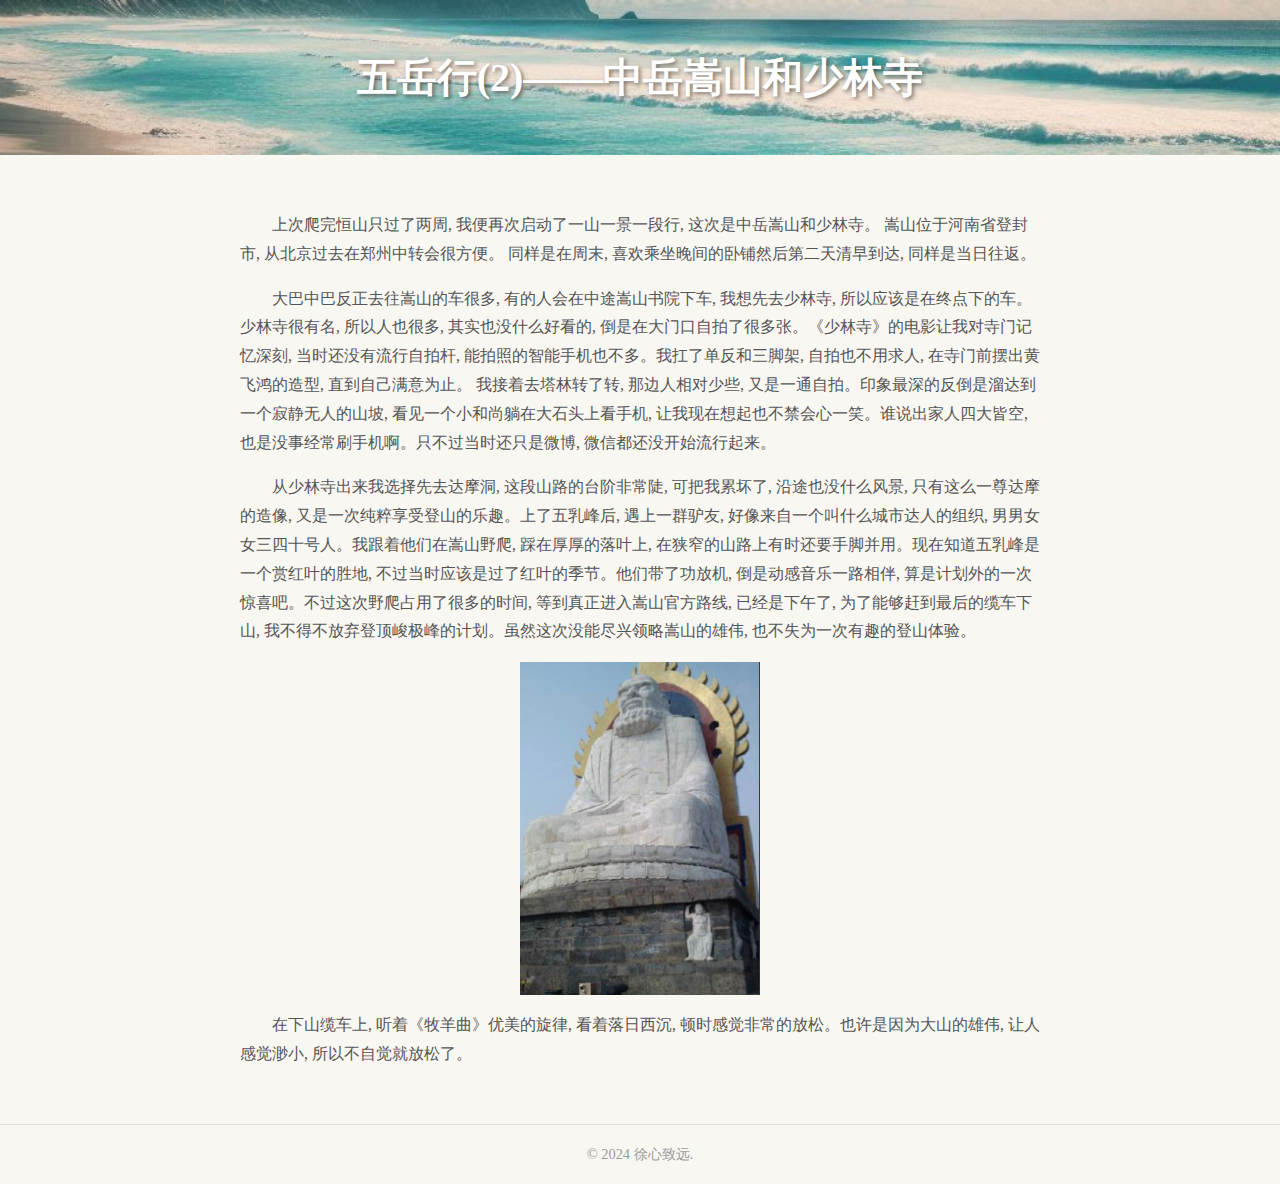
<file: travel/songshan.html>
<!DOCTYPE html>
<html lang="en">
<head>
    <meta charset="UTF-8">
    <meta name="viewport" content="width=device-width, initial-scale=1.0">
    <title>五岳之中岳嵩山</title>
    <style>
        body {
            font-family: 'Georgia', serif;
            margin: 0;
            padding: 0;
            background-color: #f9f7f2;
            color: #333;
        }
        header {
            background: url('https://xuxinzhiyuan.github.io/header_background.JPG') no-repeat center/cover;
            text-align: center;
            padding: 50px 20px;
            color: #fff;
        }
        header h1 {
            font-size: 2.5rem;
            margin: 0;
            text-shadow: 2px 2px 4px rgba(0, 0, 0, 0.5);
        }
        .container {
            max-width: 800px;
            margin: 20px auto;
            padding: 20px;
        }
        article {
            line-height: 1.8;
            font-size: 1rem;
            color: #555;
        }
        article h2 {
            font-size: 1.5rem;
            color: #333;
            margin-bottom: 10px;
        }
        article p {
            text-indent: 2em;
        }
        article div {
            display: flex;
            justify-content: center;
        }
        article img{
            width:30%;
            height:60%;
  
        }
        footer {
            text-align: center;
            padding: 20px;
            font-size: 0.9rem;
            color: #999;
            border-top: 1px solid #ddd;
        }
    </style>
</head>
<body>
    <header>
        <h1>五岳行(2)——中岳嵩山和少林寺</h1>
    </header>
    <div class="container">
        <article>
            <p>上次爬完恒山只过了两周, 我便再次启动了一山一景一段行, 这次是中岳嵩山和少林寺。 嵩山位于河南省登封市, 从北京过去在郑州中转会很方便。 同样是在周末, 喜欢乘坐晚间的卧铺然后第二天清早到达, 同样是当日往返。</p>

            <p>大巴中巴反正去往嵩山的车很多, 有的人会在中途嵩山书院下车, 我想先去少林寺, 所以应该是在终点下的车。少林寺很有名, 所以人也很多, 其实也没什么好看的, 倒是在大门口自拍了很多张。《少林寺》的电影让我对寺门记忆深刻, 当时还没有流行自拍杆, 能拍照的智能手机也不多。我扛了单反和三脚架, 自拍也不用求人, 在寺门前摆出黄飞鸿的造型, 直到自己满意为止。 我接着去塔林转了转, 那边人相对少些, 又是一通自拍。印象最深的反倒是溜达到一个寂静无人的山坡, 看见一个小和尚躺在大石头上看手机, 让我现在想起也不禁会心一笑。谁说出家人四大皆空, 也是没事经常刷手机啊。只不过当时还只是微博, 微信都还没开始流行起来。</p>

        <p>从少林寺出来我选择先去达摩洞, 这段山路的台阶非常陡, 可把我累坏了, 沿途也没什么风景, 只有这么一尊达摩的造像, 又是一次纯粹享受登山的乐趣。上了五乳峰后, 遇上一群驴友, 好像来自一个叫什么城市达人的组织, 男男女女三四十号人。我跟着他们在嵩山野爬, 踩在厚厚的落叶上, 在狭窄的山路上有时还要手脚并用。现在知道五乳峰是一个赏红叶的胜地, 不过当时应该是过了红叶的季节。​他们带了功放机, 倒是动感音乐一路相伴, 算是计划外的一次惊喜吧。不过这次野爬占用了很多的时间, 等到真正进入嵩山官方路线, 已经是下午了, 为了能够赶到最后的缆车下山, 我不得不放弃登顶峻极峰的计划。虽然这次没能尽兴领略嵩山的雄伟, 也不失为一次有趣的登山体验。</p>
        <div><img src="https://xuxinzhiyuan.github.io/travel/songshan_damo.JPG"></div>
        <p>在下山缆车上, 听着《牧羊曲》优美的旋律, 看着落日西沉, 顿时感觉非常的放松。也许是因为大山的雄伟, 让人感觉渺小, 所以不自觉就放松了。</p>

        </article>
    </div>
    <footer>
        &copy; 2024 徐心致远.
    </footer>
</body>
</html>
</file>
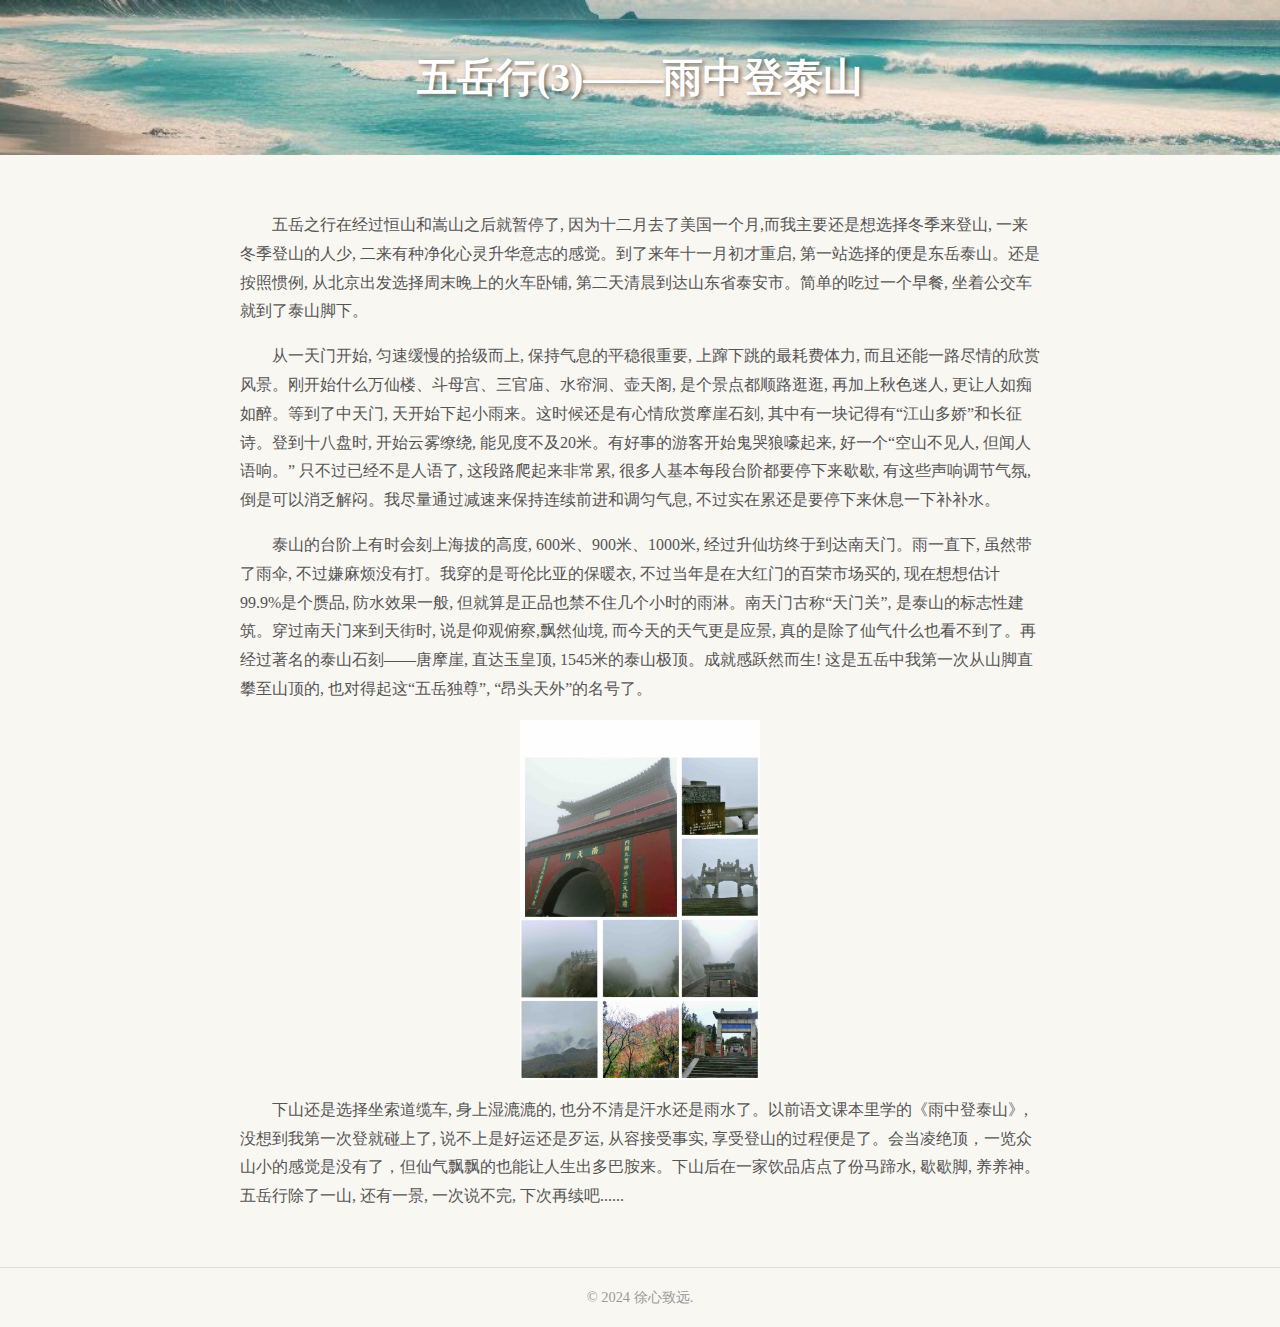
<file: travel/taishan.html>
<!DOCTYPE html>
<html lang="en">
<head>
    <meta charset="UTF-8">
    <meta name="viewport" content="width=device-width, initial-scale=1.0">
    <title>五岳之东岳泰山</title>
    <style>
        body {
            font-family: 'Georgia', serif;
            margin: 0;
            padding: 0;
            background-color: #f9f7f2;
            color: #333;
        }
        header {
            background: url('https://xuxinzhiyuan.github.io/header_background.JPG') no-repeat center/cover;
            text-align: center;
            padding: 50px 20px;
            color: #fff;
        }
        header h1 {
            font-size: 2.5rem;
            margin: 0;
            text-shadow: 2px 2px 4px rgba(0, 0, 0, 0.5);
        }
        .container {
            max-width: 800px;
            margin: 20px auto;
            padding: 20px;
        }
        article {
            line-height: 1.8;
            font-size: 1rem;
            color: #555;
        }
        article h2 {
            font-size: 1.5rem;
            color: #333;
            margin-bottom: 10px;
        }
        article p {
            text-indent: 2em;
        }
        article div {
            display: flex;
            justify-content: center;
        }
        article img{
            width:30%;
            height:60%;
  
        }
        footer {
            text-align: center;
            padding: 20px;
            font-size: 0.9rem;
            color: #999;
            border-top: 1px solid #ddd;
        }
    </style>
</head>
<body>
    <header>
        <h1>五岳行(3)——雨中登泰山</h1>
    </header>
    <div class="container">
        <article>
            <p>五岳之行在经过恒山和嵩山之后就暂停了, 因为十二月去了美国一个月,而我主要还是想选择冬季来登山, 一来冬季登山的人少, 二来有种净化心灵升华意志的感觉。到了来年十一月初才重启, 第一站选择的便是东岳泰山。还是按照惯例, 从北京出发选择周末晚上的火车卧铺, 第二天清晨到达山东省泰安市。简单的吃过一个早餐, 坐着公交车就到了泰山脚下。</p>

<p>从一天门开始, 匀速缓慢的拾级而上, 保持气息的平稳很重要, 上蹿下跳的最耗费体力, 而且还能一路尽情的欣赏风景。刚开始什么万仙楼、斗母宫、三官庙、水帘洞、壶天阁, 是个景点都顺路逛逛, 再加上秋色迷人, 更让人如痴如醉。等到了中天门, 天开始下起小雨来。这时候还是有心情欣赏摩崖石刻, 其中有一块记得有“江山多娇”和长征诗。登到十八盘时, 开始云雾缭绕, 能见度不及20米。有好事的游客开始鬼哭狼嚎起来, 好一个“空山不见人, 但闻人语响。” 只不过已经不是人语了, 这段路爬起来非常累, 很多人基本每段台阶都要停下来歇歇, 有这些声响调节气氛, 倒是可以消乏解闷。我尽量通过减速来保持连续前进和调匀气息, 不过实在累还是要停下来休息一下补补水。</p>

<p>泰山的台阶上有时会刻上海拔的高度, 600米、900米、1000米, 经过升仙坊终于到达南天门。雨一直下, 虽然带了雨伞, 不过嫌麻烦没有打。我穿的是哥伦比亚的保暖衣, 不过当年是在大红门的百荣市场买的, 现在想想估计99.9%是个赝品, 防水效果一般, 但就算是正品也禁不住几个小时的雨淋。南天门古称“天门关”, 是泰山的标志性建筑。穿过南天门来到天街时, 说是仰观俯察,飘然仙境, 而今天的天气更是应景, 真的是除了仙气什么也看不到了。再经过著名的泰山石刻——唐摩崖, 直达玉皇顶, 1545米的泰山极顶。成就感跃然而生! 这是五岳中我第一次从山脚直攀至山顶的, 也对得起这“五岳独尊”, “昂头天外”的名号了。</p>
<div><img src="https://xuxinzhiyuan.github.io/travel/taishan.JPG"></div>
<p>下山还是选择坐索道缆车, 身上湿漉漉的, 也分不清是汗水还是雨水了。以前语文课本里学的《雨中登泰山》, 没想到我第一次登就碰上了, 说不上是好运还是歹运, 从容接受事实, 享受登山的过程便是了。会当凌绝顶，一览众山小的感觉是没有了，但仙气飘飘的也能让人生出多巴胺来。下山后在一家饮品店点了份马蹄水, 歇歇脚, 养养神。五岳行除了一山, 还有一景, 一次说不完, 下次再续吧......</p>

        </article>
    </div>
    <footer>
        &copy; 2024 徐心致远.
    </footer>
</body>
</html>
</file>
<file: mystyle.css>
header {
            background-image: url('header_background.JPG');
            background-size: cover;
            background-position: center;
            height: 300px;
            display: flex;
            align-items: center;
            justify-content: center;
            color: white;
            text-align: center;
        }


        nav {
            background-color: #333;
            padding: 10px;
        }

        nav ul {
            list-style-type: none;
            display: flex;
            justify-content: space-around;
        }

        nav ul li {
            display: inline;
        }

        nav ul li a {
            color: white;
            text-decoration: none;
            padding: 10px 20px;
            font-size: 18px;
        }


        nav ul li a:link {
            color: white;
            /*transition: background-color 0.5s;*/
        }
        nav ul li a:visited {
            color: rgb(255,0,255);
        }
        nav ul li a:active {
            color: red;
        }

        nav ul li a:hover {
            background-color: #555;
            border-radius: 5px;
        }

        @media only screen and (max-width:400px) {
            nav ul {
                padding-inline-start: 0px;
            }
            nav ul li a{
                padding: 10px;
                font-size: 12px;
            }

        }
        footer {
            background-color: #333;
            color: white;
            text-align: center;
            padding: 20px 0;
            margin-top: 20px;
        }

        .content {
            padding: 20px;
        }

        .gallery {
            display: flex;
            justify-content: space-between;
            margin-top: 20px;
        }        
        .gallery div {
            width: 30%;
            padding: 10px;
            background-color: #f0f0f0;
        }
        .gallery img {
            width: 100%;
            height: auto;
            display: block;
        }
        .gallery p {
            margin-top:25px;
        }
</file>
